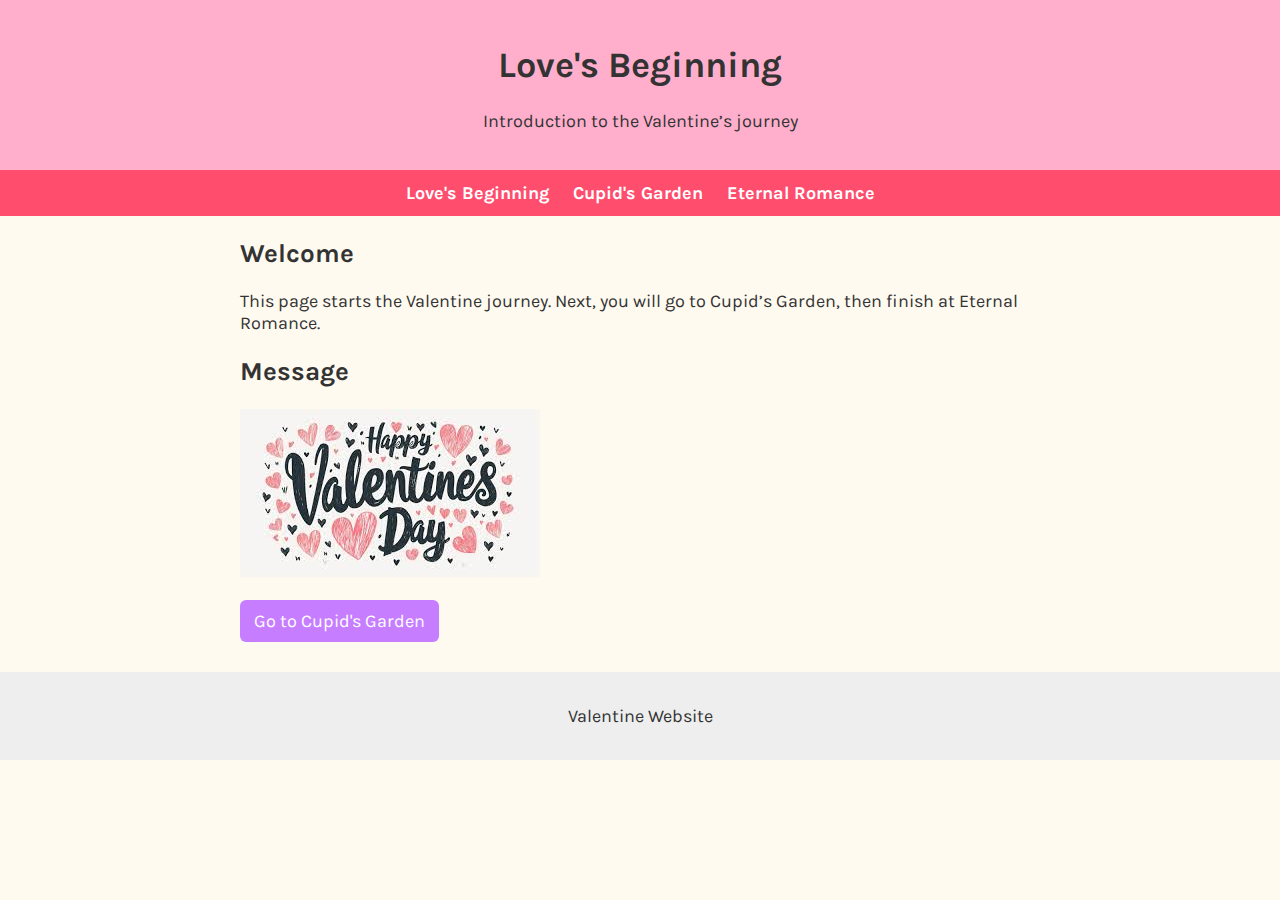
<file: index.html>
<!DOCTYPE html>
<html lang="en">
  <head>
    <meta charset="UTF-8" />
    <meta name="viewport" content="width=device-width, initial-scale=1.0" />
    <title>Love's Beginning</title>
    <link rel="preconnect" href="https://fonts.googleapis.com">
    <link rel="preconnect" href="https://fonts.gstatic.com" crossorigin>
    <link href="https://fonts.googleapis.com/css2?family=Inter:ital,opsz,wght@0,14..32,100..900;1,14..32,100..900&family=Karla:ital,wght@0,200..800;1,200..800&family=Roboto+Mono:ital,wght@0,100..700;1,100..700&family=SN+Pro:ital,wght@0,200..900;1,200..900&display=swap" rel="stylesheet">
    <link rel="stylesheet" href="style.css" />
  </head>

  <body class="beginningpage">
    <header>
      <h1>Love's Beginning</h1>
      <p>Introduction to the Valentine’s journey</p>
    </header>

    <nav>
      <a href="loves-beginning.html">Love's Beginning</a>
      <a href="cupidsgarden.html">Cupid's Garden</a>
      <a href="eternalromance.html">Eternal Romance</a>
    </nav>

    <main>
      <h2>Welcome</h2>
      <p>
        This page starts the Valentine journey. Next, you will go to Cupid’s
        Garden, then finish at Eternal Romance.
      </p>

      <h2>Message</h2>
        <img class="valentine-img" src="happyvalentine.jpeg" alt="Happy Valentine's Day image">

      <p>
        <a class="button" href="cupidsgarden.html">Go to Cupid's Garden</a>
      </p>
    </main>

    <footer>
      <p>Valentine Website</p>
    </footer>
  </body>
</html>
</file>
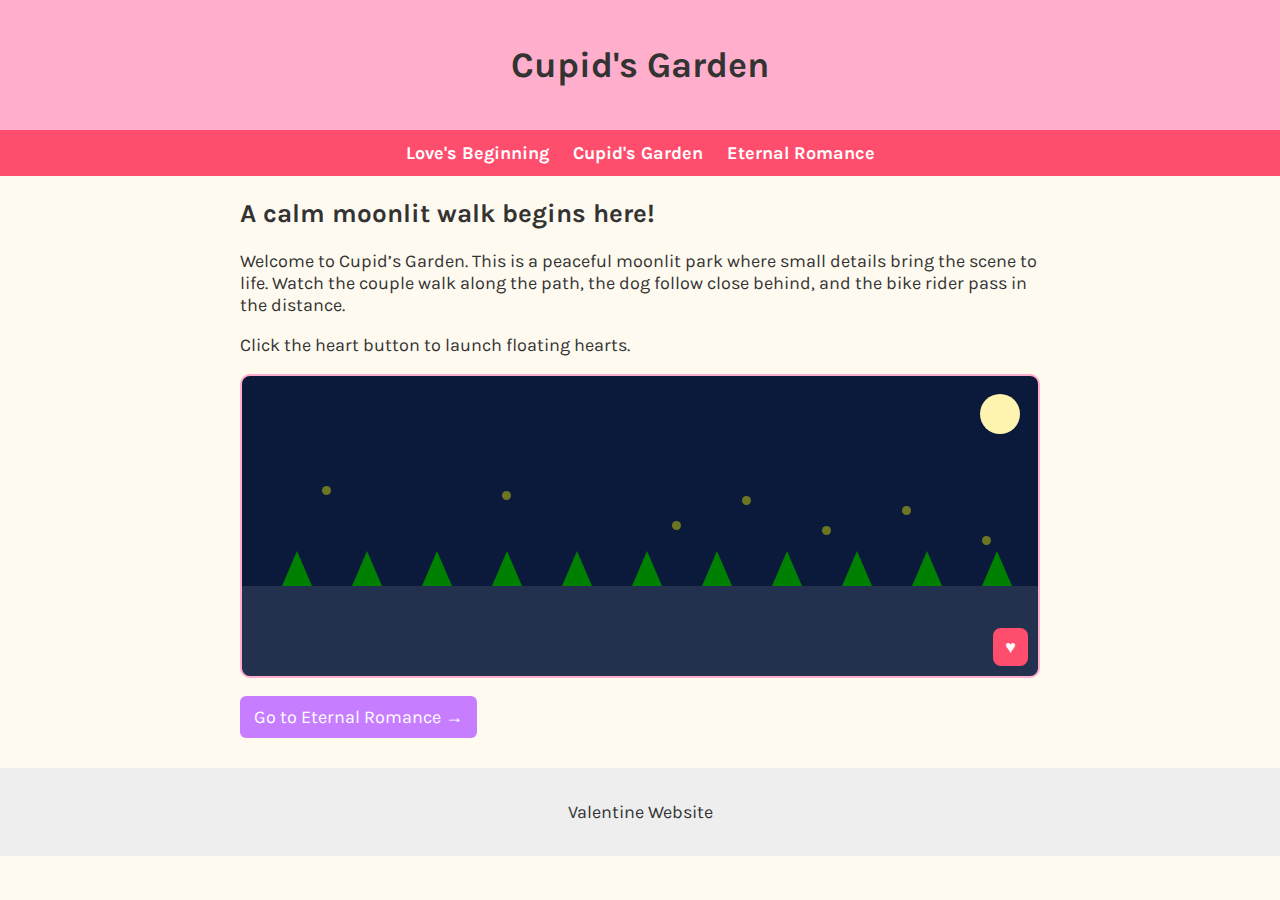
<file: cupidsgarden.html>
<!DOCTYPE html>
<html lang="en">
  <head>
    <meta charset="UTF-8" />
    <meta name="viewport" content="width=device-width, initial-scale=1.0" />
    <title>Cupid's Garden</title>
    <link rel="preconnect" href="https://fonts.googleapis.com">
    <link rel="preconnect" href="https://fonts.gstatic.com" crossorigin>
    <link href="https://fonts.googleapis.com/css2?family=Inter:ital,opsz,wght@0,14..32,100..900;1,14..32,100..900&family=Karla:ital,wght@0,200..800;1,200..800&family=Roboto+Mono:ital,wght@0,100..700;1,100..700&family=SN+Pro:ital,wght@0,200..900;1,200..900&display=swap" rel="stylesheet">
    <link rel="stylesheet" href="style.css" />
  </head>

  <body class="gardenpage">
    <header>
      <h1>Cupid's Garden</h1>
    </header>

    <nav>
      <a href="index.html">Love's Beginning</a>
      <a href="cupidsgarden.html">Cupid's Garden</a>
      <a href="eternalromance.html">Eternal Romance</a>
    </nav>

    <main>
      <h2>A calm moonlit walk begins here!</h2>
        <p>
        Welcome to Cupid’s Garden. This is a peaceful moonlit 
        park where small details bring the scene to life. Watch 
        the couple walk along the path, the dog follow close behind, 
        and the bike rider pass in the distance.
        </p>
      <p>Click the heart button to launch floating hearts.</p>

      <div class="scene">
        <div class="moon"></div>

        <div class="cloud cloud1"></div>
        <div class="cloud cloud2"></div>

        <div class="fly f6"></div>
        <div class="fly f7"></div>
        <div class="fly f8"></div>
        <div class="fly f9"></div>
        <div class="fly f10"></div>
        <div class="fly f11"></div>
        <div class="fly f12"></div>

        <div class="tree t1"></div>
        <div class="tree t2"></div>
        <div class="tree t3"></div>
        <div class="tree t4"></div>
        <div class="tree t5"></div>
        <div class="tree t6"></div>
        <div class="tree t7"></div>
        <div class="tree t8"></div>
        <div class="tree t9"></div>
        <div class="tree t10"></div>
        <div class="tree t11"></div>

        <div class="bike"></div>

        <div class="path"></div>

        <!-- Couple -->
        <div class="couple">
          <div class="p1">
            <div class="head"></div>
            <div class="body"></div>
            <div class="arm"></div>
            <div class="leg l1"></div>
            <div class="leg l2"></div>
          </div>

          <div class="p2">
            <div class="head"></div>
            <div class="body"></div>
            <div class="arm"></div>
            <div class="leg l1"></div>
            <div class="leg l2"></div>
          </div>

          <div class="hands-link"></div>
        </div>

        <!-- Dog -->
        <div class="dog">
          <div class="head"></div>
          <div class="ear"></div>
          <div class="body"></div>
          <div class="tail"></div>
          <div class="leg l1"></div>
          <div class="leg l2"></div>
          <div class="leg l3"></div>
          <div class="leg l4"></div>
        </div>

        <!-- Hearts (CSS-only click toggle) -->
        <input type="checkbox" id="hearts" class="toggle" />
        <label for="hearts" class="heart-btn">♥</label>

        <div class="hearts">
          <div class="heart"></div>
          <div class="heart"></div>
          <div class="heart"></div>
        </div>
      </div>

      <p>
        <a class="button" href="index.html">Go to Eternal Romance →</a>
      </p>
    </main>

    <footer>
      <p>Valentine Website</p>
    </footer>
  </body>
</html>
</file>
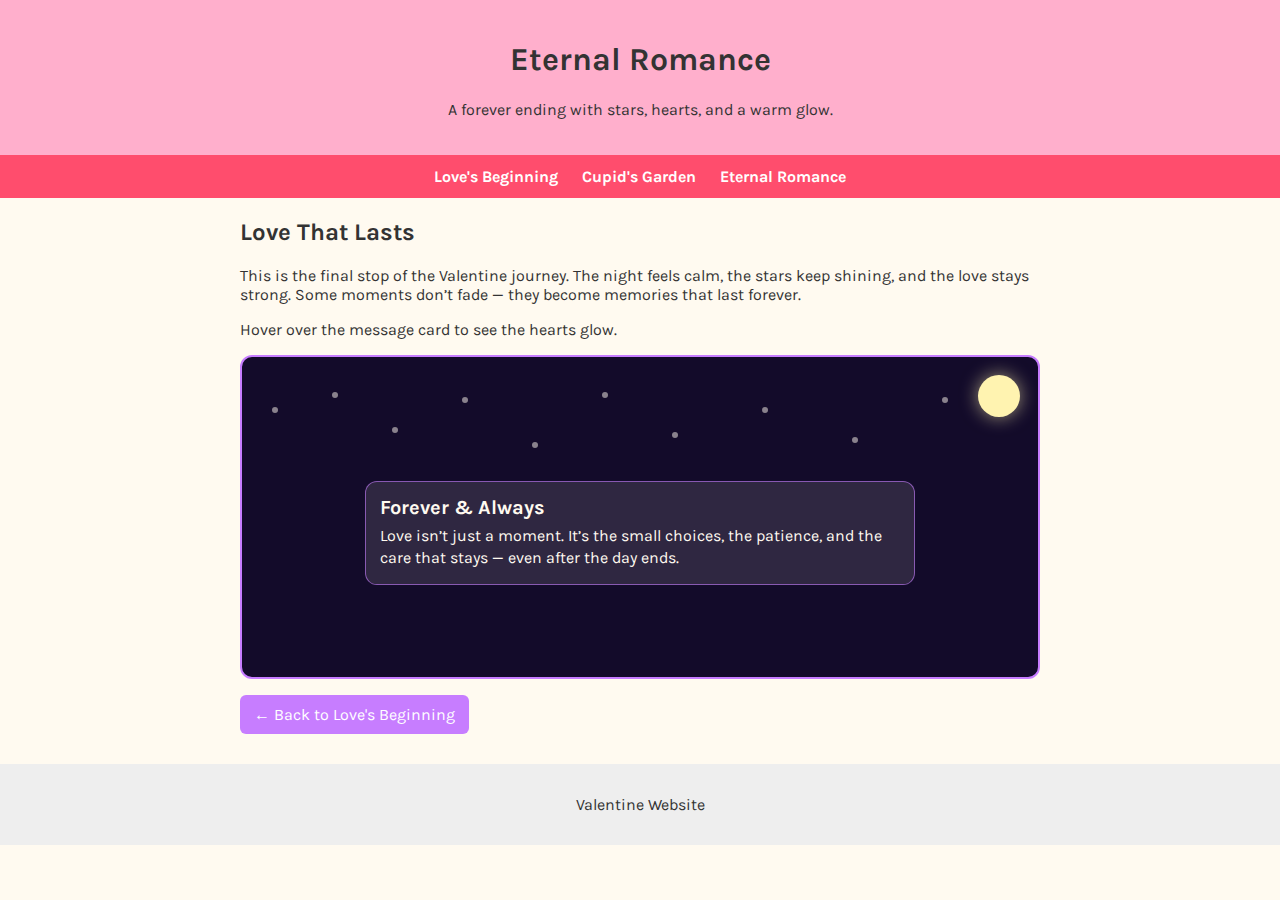
<file: eternalromance.html>
<!DOCTYPE html>
<html lang="en">
  <head>
    <meta charset="UTF-8" />
    <meta name="viewport" content="width=device-width, initial-scale=1.0" />
    <title>Eternal Romance</title>
    <link rel="preconnect" href="https://fonts.googleapis.com">
    <link rel="preconnect" href="https://fonts.gstatic.com" crossorigin>
    <link href="https://fonts.googleapis.com/css2?family=Inter:ital,opsz,wght@0,14..32,100..900;1,14..32,100..900&family=Karla:ital,wght@0,200..800;1,200..800&family=Roboto+Mono:ital,wght@0,100..700;1,100..700&family=SN+Pro:ital,wght@0,200..900;1,200..900&display=swap" rel="stylesheet">
    <link rel="stylesheet" href="style.css" />
  </head>

  <body class="romancepage">
    <header>
      <h1>Eternal Romance</h1>
      <p>A forever ending with stars, hearts, and a warm glow.</p>
    </header>

    <nav>
      <a href="index.html">Love's Beginning</a>
      <a href="cupidsgarden.html">Cupid's Garden</a>
      <a href="eternalromance.html">Eternal Romance</a>
    </nav>

    <main>
      <h2>Love That Lasts</h2>
      <p>
        This is the final stop of the Valentine journey. The night feels calm,
        the stars keep shining, and the love stays strong. Some moments don’t fade —
        they become memories that last forever.
      </p>

      <p>Hover over the message card to see the hearts glow.</p>

      <div class="romance-scene">
        <div class="r-moon"></div>

        <div class="star s1"></div>
        <div class="star s2"></div>
        <div class="star s3"></div>
        <div class="star s4"></div>
        <div class="star s5"></div>
        <div class="star s6"></div>
        <div class="star s7"></div>
        <div class="star s8"></div>
        <div class="star s9"></div>
        <div class="star s10"></div>

        <div class="float-hearts">
          <div class="fh h1"></div>
          <div class="fh h2"></div>
          <div class="fh h3"></div>
          <div class="fh h4"></div>
          <div class="fh h5"></div>
        </div>

        <div class="message-card">
          <h3>Forever & Always</h3>
          <p>
            Love isn’t just a moment. It’s the small choices, the patience, and
            the care that stays — even after the day ends.
          </p>
        </div>
      </div>

      <p>
        <a class="button" href="index.html">← Back to Love's Beginning</a>
      </p>
    </main>

    <footer>
      <p>Valentine Website</p>
    </footer>
  </body>
</html>
</file>
<file: style.css>
body {
  margin: 0;
  font-family: 'Karla', sans-serif;
  background: #fffaf0;
  color: #333;
}

header {
  text-align: center;
  padding: 20px;
  background: #ffafcc;
}

nav {
  text-align: center;
  padding: 12px;
  background: #ff4d6d;
}

nav a {
  color: white;
  text-decoration: none;
  margin: 0 10px;
  font-weight: bold;
}

main {
  max-width: 800px;
  margin: 20px auto;
  padding: 0 15px;
}

.button {
  display: inline-block;
  padding: 10px 14px;
  background: #c77dff;
  color: white;
  text-decoration: none;
  border-radius: 6px;
}

footer {
  text-align: center;
  padding: 15px;
  background: #eee;
  margin-top: 30px;
}

.gardenpage {
  font-size: 18px;
}

.gardenpage h1 {
  font-size: 36px;
}

.gardenpage h2 {
  font-size: 26px;
}

.gardenpage p {
  font-size: 18px;
}

.scene {
  position: relative;
  height: 300px;
  border: 2px solid #ffafcc;
  border-radius: 10px;
  background: #0b1a3a;
  overflow: hidden;
  margin-top: 15px;
}

.moon {
  position: absolute;
  top: 18px;
  right: 18px;
  width: 40px;
  height: 40px;
  border-radius: 50%;
  background: #fff3b0;
}

.cloud {
  position: absolute;
  top: 30px;
  left: -80px;
  width: 70px;
  height: 25px;
  background: white;
  border-radius: 20px;
  opacity: 0.8;
  animation: moveCloud 10s linear infinite;
}

.cloud2 {
  top: 60px;
  width: 55px;
  height: 20px;
  opacity: 0.6;
  animation-duration: 14s;
}

@keyframes moveCloud {
  from { transform: translateX(0); }
  to { transform: translateX(900px); }
}

.fly {
  position: absolute;
  width: 9px;
  height: 9px;
  background: yellow;
  border-radius: 50%;
  opacity: 0.4;
  animation: blink 1.5s ease-in-out infinite;
}

.f6  { left: 500px; top: 120px; animation-delay: 0.2s; }
.f7  { left: 580px; top: 150px; animation-delay: 0.4s; }
.f8  { left: 660px; top: 130px; animation-delay: 0.6s; }
.f9  { left: 740px; top: 160px; animation-delay: 0.8s; }
.f10 { left: 80px;  top: 110px; animation-delay: 1.0s; }
.f11 { left: 260px; top: 115px; animation-delay: 1.2s; }
.f12 { left: 430px; top: 145px; animation-delay: 1.4s; }

@keyframes blink {
  0%, 100% { opacity: 0.2; }
  50% { opacity: 1; }
}

.tree {
  position: absolute;
  bottom: 90px;
  width: 0;
  height: 0;
  border-left: 15px solid transparent;
  border-right: 15px solid transparent;
  border-bottom: 35px solid green;
  transform-origin: bottom center;
  animation: sway 2s ease-in-out infinite;
}

.t1 { left: 40px; }
.t2 { left: 110px; animation-delay: 0.2s; }
.t3 { left: 180px; animation-delay: 0.4s; }
.t4 { left: 250px; animation-delay: 0.6s; }
.t5 { left: 320px; animation-delay: 0.8s; }
.t6 { left: 390px; animation-delay: 1.0s; }
.t7 { left: 460px; animation-delay: 1.2s; }
.t8  { left: 530px; animation-delay: 1.4s; }
.t9  { left: 600px; animation-delay: 1.6s; }
.t10 { left: 670px; animation-delay: 1.8s; }
.t11 { left: 740px; animation-delay: 2.0s; }

@keyframes sway {
  0%, 100% { transform: rotate(-2deg); }
  50% { transform: rotate(2deg); }
}

.path {
  position: absolute;
  bottom: 0;
  left: 0;
  right: 0;
  height: 90px;
  background: rgba(255, 255, 255, 0.1);
}

.bike {
  position: absolute;
  bottom: 150px;
  left: -60px;
  width: 60px;
  height: 20px;
  animation: bikeMove 12s linear infinite;
}

.bike::before,
.bike::after {
  content: '';
  position: absolute;
  width: 14px;
  height: 14px;
  border: 2px solid black;
  border-radius: 50%;
  bottom: 0;
}

.bike::before { left: 0; }
.bike::after { right: 0; }

.bike {
  background: linear-gradient(black, black) 12px 10px / 36px 2px no-repeat;
}

@keyframes bikeMove {
  from { transform: translateX(0); }
  to { transform: translateX(900px); }
}

.couple {
  position: absolute;
  bottom: 35px;
  left: -120px;
  width: 90px;
  height: 70px;
  animation: walk 8s linear infinite;
}

.couple .p1,
.couple .p2 {
  position: absolute;
  width: 40px;
  height: 70px;
}

.couple .p1 { left: 0; }
.couple .p2 { left: 50px; }

.couple .head {
  position: absolute;
  top: 0;
  left: 14px;
  width: 12px;
  height: 12px;
  background: #111;
  border-radius: 50%;
}

.couple .body {
  position: absolute;
  top: 12px;
  left: 12px;
  width: 16px;
  height: 24px;
  background: #111;
  border-radius: 6px;
}

.couple .arm {
  position: absolute;
  top: 18px;
  width: 14px;
  height: 4px;
  background: #111;
  border-radius: 4px;
}

.couple .p1 .arm { left: 22px; transform: rotate(15deg); }
.couple .p2 .arm { left: 4px; transform: rotate(-15deg); }

.couple .leg {
  position: absolute;
  top: 36px;
  width: 6px;
  height: 20px;
  background: #111;
  border-radius: 4px;
  animation: legSwing 0.6s ease-in-out infinite;
}

.couple .p1 .l1 { left: 12px; }
.couple .p1 .l2 { left: 22px; animation-delay: 0.3s; }

.couple .p2 .l1 { left: 12px; }
.couple .p2 .l2 { left: 22px; animation-delay: 0.3s; }

.hands-link {
  position: absolute;
  top: 20px;
  left: 40px;
  width: 12px;
  height: 3px;
  background: #111;
  border-radius: 4px;
}

@keyframes walk {
  from { transform: translateX(0); }
  to { transform: translateX(900px); }
}

@keyframes legSwing {
  0%, 100% { transform: rotate(10deg); }
  50% { transform: rotate(-10deg); }
}

.dog {
  position: absolute;
  bottom: 35px;
  left: -80px;
  width: 44px;
  height: 22px;
  animation-name: dogMove, dogBounce;
  animation-duration: 8s, 0.5s;
  animation-timing-function: linear, ease-in-out;
  animation-iteration-count: infinite, infinite;
  animation-delay: 0.5s, 0s;
}

.dog .body {
  position: absolute;
  left: 10px;
  top: 6px;
  width: 26px;
  height: 12px;
  background: #111;
  border-radius: 10px;
}

.dog .head {
  position: absolute;
  left: 2px;
  top: 8px;
  width: 10px;
  height: 10px;
  background: #111;
  border-radius: 50%;
}

.dog .ear {
  position: absolute;
  left: 3px;
  top: 5px;
  width: 6px;
  height: 6px;
  background: #111;
  border-radius: 2px;
  transform: rotate(20deg);
}

.dog .tail {
  position: absolute;
  right: 2px;
  top: 9px;
  width: 10px;
  height: 4px;
  background: #111;
  border-radius: 4px;
  transform-origin: left center;
  animation: tailWag 0.5s ease-in-out infinite;
}

.dog .leg {
  position: absolute;
  top: 16px;
  width: 4px;
  height: 8px;
  background: #111;
  border-radius: 3px;
  animation: legTrot 0.4s ease-in-out infinite;
}

.dog .l1 { left: 14px; }
.dog .l2 { left: 22px; animation-delay: 0.2s; }
.dog .l3 { left: 30px; }
.dog .l4 { left: 38px; animation-delay: 0.2s; }

@keyframes dogMove {
  from { transform: translateX(0); }
  to { transform: translateX(900px); }
}

@keyframes dogBounce {
  0%, 100% { margin-bottom: 0; }
  50% { margin-bottom: 2px; }
}

@keyframes tailWag {
  0%, 100% { transform: rotate(20deg); }
  50% { transform: rotate(-20deg); }
}

@keyframes legTrot {
  0%, 100% { transform: rotate(10deg); }
  50% { transform: rotate(-10deg); }
}

/* Hearts */
.toggle {
  display: none;
}

.heart-btn {
  position: absolute;
  right: 10px;
  bottom: 10px;
  background: #ff4d6d;
  color: white;
  padding: 8px 12px;
  border-radius: 8px;
  cursor: pointer;
  font-weight: bold;
}

.hearts {
  position: absolute;
  right: 24px;
  bottom: 50px;
  width: 40px;
  height: 100px;
  pointer-events: none;
}

.heart {
  width: 12px;
  height: 12px;
  background: pink;
  transform: rotate(45deg);
  position: absolute;
  bottom: 0;
  left: 14px;
  opacity: 0;
}

.heart::before,
.heart::after {
  content: '';
  width: 12px;
  height: 12px;
  background: pink;
  border-radius: 50%;
  position: absolute;
}

.heart::before { left: -6px; top: 0; }
.heart::after { left: 0; top: -6px; }

.heart:nth-child(2) { left: 5px; }
.heart:nth-child(3) { left: 22px; }

.toggle:checked ~ .hearts .heart {
  animation: floatUp 1s ease-out infinite;
  opacity: 1;
}

@keyframes floatUp {
  from { transform: rotate(45deg) translateY(0); opacity: 1; }
  to { transform: rotate(45deg) translateY(-70px); opacity: 0; }
}

.romance-page {
  font-size: 18px;
}

.romance-page h1 {
  font-size: 36px;
}

.romance-page h2 {
  font-size: 26px;
}

.romance-scene {
  position: relative;
  height: 320px;
  margin-top: 15px;
  border: 2px solid #c77dff;
  border-radius: 12px;
  overflow: hidden;
  background: #130b2a;
}

.r-moon {
  position: absolute;
  top: 18px;
  right: 18px;
  width: 42px;
  height: 42px;
  border-radius: 50%;
  background: #fff3b0;
  box-shadow: 0 0 18px rgba(255, 243, 176, 0.6);
}

.star {
  position: absolute;
  width: 6px;
  height: 6px;
  background: #fffaf0;
  border-radius: 50%;
  opacity: 0.5;
  animation: twinkle 1.8s ease-in-out infinite;
}

@keyframes twinkle {
  0%, 100% { opacity: 0.3; transform: scale(1); }
  50% { opacity: 1; transform: scale(1.4); }
}

.s1 { left: 30px; top: 50px; }
.s2 { left: 90px; top: 35px; animation-delay: 0.2s; }
.s3 { left: 150px; top: 70px; animation-delay: 0.4s; }
.s4 { left: 220px; top: 40px; animation-delay: 0.6s; }
.s5 { left: 290px; top: 85px; animation-delay: 0.8s; }
.s6 { left: 360px; top: 35px; animation-delay: 1.0s; }
.s7 { left: 430px; top: 75px; animation-delay: 1.2s; }
.s8 { left: 520px; top: 50px; animation-delay: 1.4s; }
.s9 { left: 610px; top: 80px; animation-delay: 1.6s; }
.s10 { left: 700px; top: 40px; animation-delay: 1.8s; }

.float-hearts {
  position: absolute;
  left: 0;
  right: 0;
  bottom: 20px;
  height: 160px;
  pointer-events: none;
}

.fh {
  position: absolute;
  width: 14px;
  height: 14px;
  background: #ffafcc;
  transform: rotate(45deg);
  opacity: 0.0;
  animation: rise 2.2s ease-out infinite;
}

.fh::before,
.fh::after {
  content: '';
  width: 14px;
  height: 14px;
  background: #ffafcc;
  border-radius: 50%;
  position: absolute;
}
.fh::before { left: -7px; top: 0; }
.fh::after { left: 0; top: -7px; }

@keyframes rise {
  0% { transform: rotate(45deg) translateY(0) scale(1); opacity: 0; }
  20% { opacity: 0.9; }
  100% { transform: rotate(45deg) translateY(-140px) scale(1.2); opacity: 0; }
}

.h1 { left: 80px;  bottom: 0; animation-delay: 0s; }
.h2 { left: 180px; bottom: 10px; animation-delay: 0.5s; }
.h3 { left: 320px; bottom: 0; animation-delay: 1.0s; }
.h4 { left: 520px; bottom: 12px; animation-delay: 1.5s; }
.h5 { left: 680px; bottom: 0; animation-delay: 2.0s; }

.message-card {
  position: absolute;
  left: 50%;
  top: 55%;
  transform: translate(-50%, -50%);
  width: min(520px, 92%);
  background: rgba(255, 250, 240, 0.12);
  border: 1px solid rgba(199, 125, 255, 0.6);
  border-radius: 12px;
  padding: 14px;
  color: #fffaf0;
  transition: transform 0.2s ease, box-shadow 0.2s ease;
}

.message-card h3 {
  margin: 0 0 6px;
  font-size: 20px;
}

.message-card p {
  margin: 0;
  line-height: 1.4;
}

.message-card:hover {
  transform: translate(-50%, -50%) scale(1.02);
  box-shadow: 0 0 18px rgba(255, 175, 204, 0.35);
}

.beginningpage {
  font-size: 18px;
}

.beginningpage h1 {
  font-size: 36px;
}

.beginningpage h2 {
  font-size: 26px;
}

.beginningpage p {
  font-size: 18px;
}
</file>
